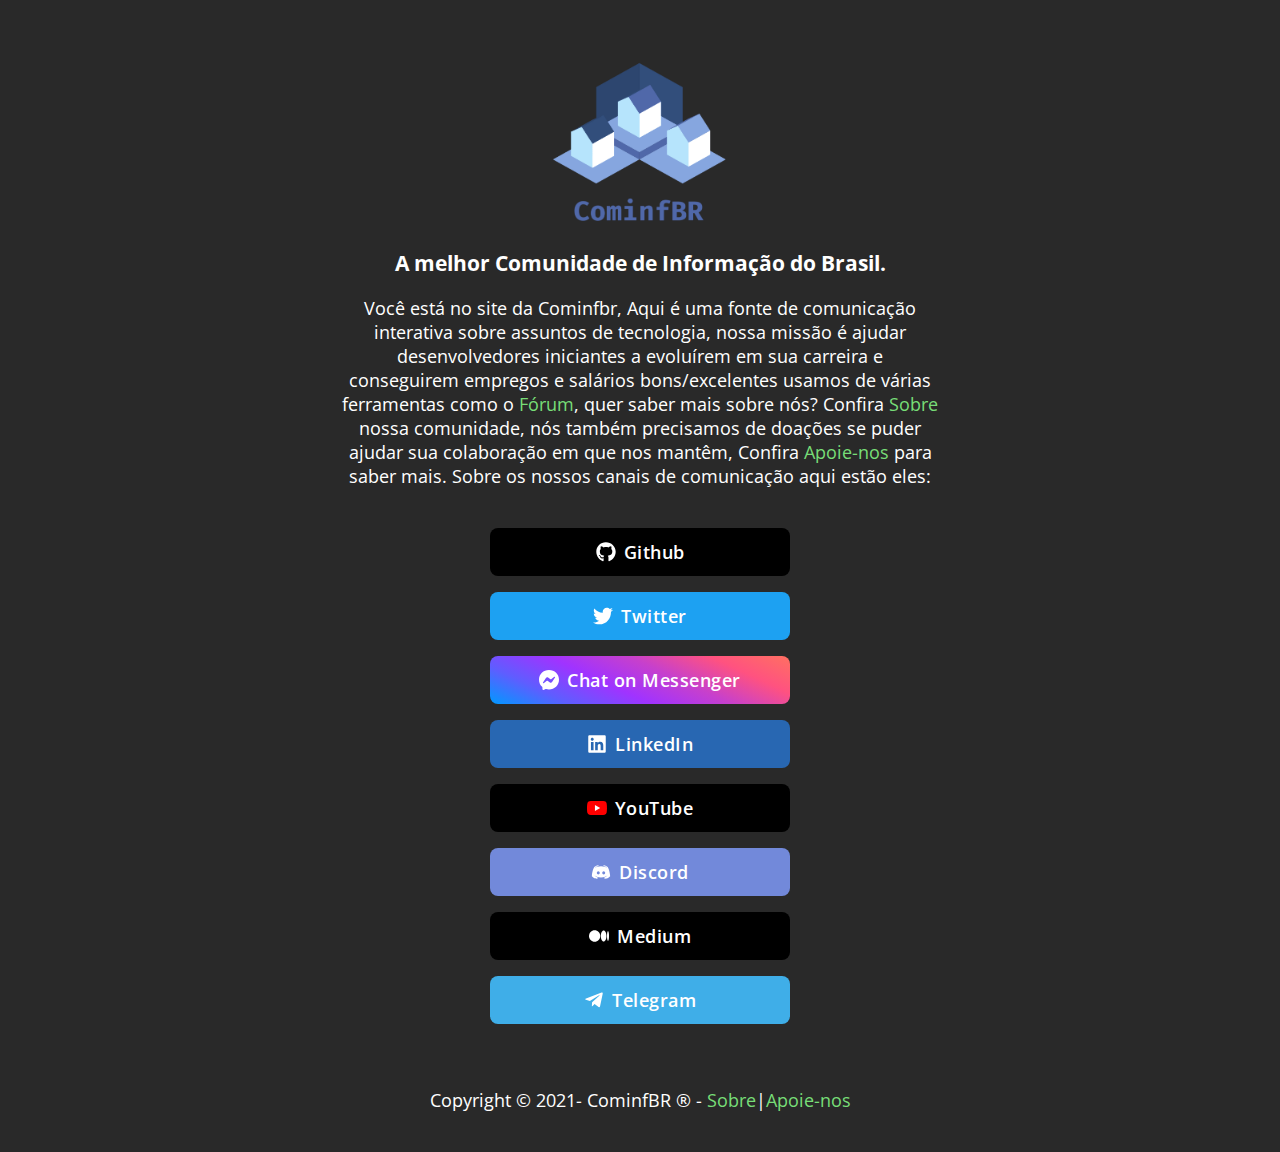
<file: index.html>
<!DOCTYPE html>
<html lang="pt-br">
<head>

  <!-- Page Information
  –––––––––––––––––––––––––––––––––––––––––––––––––– -->
  <meta charset="utf-8">
  <title> CominfBR</title>
  <meta name="description" content="Find us online!">
  <meta name="author" content=" Carlos Vítor">

  <!-- Mobile Specific Metas
  –––––––––––––––––––––––––––––––––––––––––––––––––– -->
  <meta name="viewport" content="width=device-width, initial-scale=1">

  <!-- FONT
  –––––––––––––––––––––––––––––––––––––––––––––––––– -->
  <link href="https://fonts.googleapis.com/css?family=Open+Sans:400,600,800&display=swap" rel="stylesheet">

  <!-- CSS
  –––––––––––––––––––––––––––––––––––––––––––––––––– -->
  <link rel="stylesheet" href="css/normalize.css">
  <link rel="stylesheet" href="css/skeleton-dark.css">
  <link rel="stylesheet" href="css/brands.css">

  <!-- Favicon
  –––––––––––––––––––––––––––––––––––––––––––––––––– -->
  <link rel="icon" type="image/png" href="images/favicon.png">

</head>
<body>

  <!-- Primary Page Layout
  –––––––––––––––––––––––––––––––––––––––––––––––––– -->
  <div class="container">
    <div class="row">
      <div class="column" style="margin-top: 10%">
        <!-- Your Image Here -->
        <img  srcset="images/Logo_teste.png 5x">
       
        <!-- Your Name -->
        <h3> A melhor Comunidade de Informação do Brasil. </h3>

        <!-- Short Bio -->
        <p>
          Você está no site da Cominfbr, Aqui é uma fonte de comunicação interativa sobre assuntos de tecnologia, nossa missão é  ajudar desenvolvedores iniciantes a evoluírem em sua carreira e conseguirem empregos e salários bons/excelentes usamos de várias ferramentas como o <a href="https://github.com/Cominfbr/forum">Fórum</a>,
          quer saber mais sobre nós? Confira <a href="about.html">Sobre</a> nossa comunidade, nós também precisamos de doações se puder ajudar sua colaboração em que nos mantêm, Confira <a href="apoie.html">Apoie-nos</a> para saber mais. Sobre os nossos canais de comunicação aqui estão eles:
        </p>
        
        
        <!-- Replace # with your profile URL. Delete whatever you don't need & create your own brand styles in css/brands.css -->  

        <!-- Github -->
        <a class="button button-github" href="https://github.com/Cominfbr"><img class="icon" src="icons/github.svg">Github</a>
          <br>
        
        <!-- Twitter -->
        <a class="button button-twitter" href="#"><img class="icon" src="icons/twitter.svg">Twitter</a>
          <br>

        <!-- Facebook Messenger -->
        <a class="button button-messenger" href="#"><img class="icon" src="icons/messenger.svg">Chat on Messenger</a>
        <br>   

        <!-- LinkedIn -->
        <a class="button button-linkedin" href="#"><img class="icon" src="icons/linkedin.svg">LinkedIn</a>
          <br>

        <!-- YouTube -->
        <a class="button button-youtube" href="#"><img class="icon" src="icons/youtube.svg">YouTube</a>
          <br> 

        <!-- Discord -->
        <a class="button button-discord" href="#"><img class="icon" src="icons/discord.svg">Discord</a>
        <br>
      
       <!-- Medium -->
        <a class="button button-medium" href="#"><img class="icon" src="icons/medium.svg">Medium</a>
          <br> 

        <!-- Telegram -->
        <a class="button button-telegram" href="#"><img class="icon" src="icons/telegram.svg">Telegram</a>
          <br> 

        <br>
        <br>
        <p align="center"> Copyright &copy; 2021- CominfBR ® - <a href="about.html">Sobre</a>|<a href="apoie.html">Apoie-nos</a></p>
      </div>
    </div>
  </div>
   
</body>
</html>
</file>
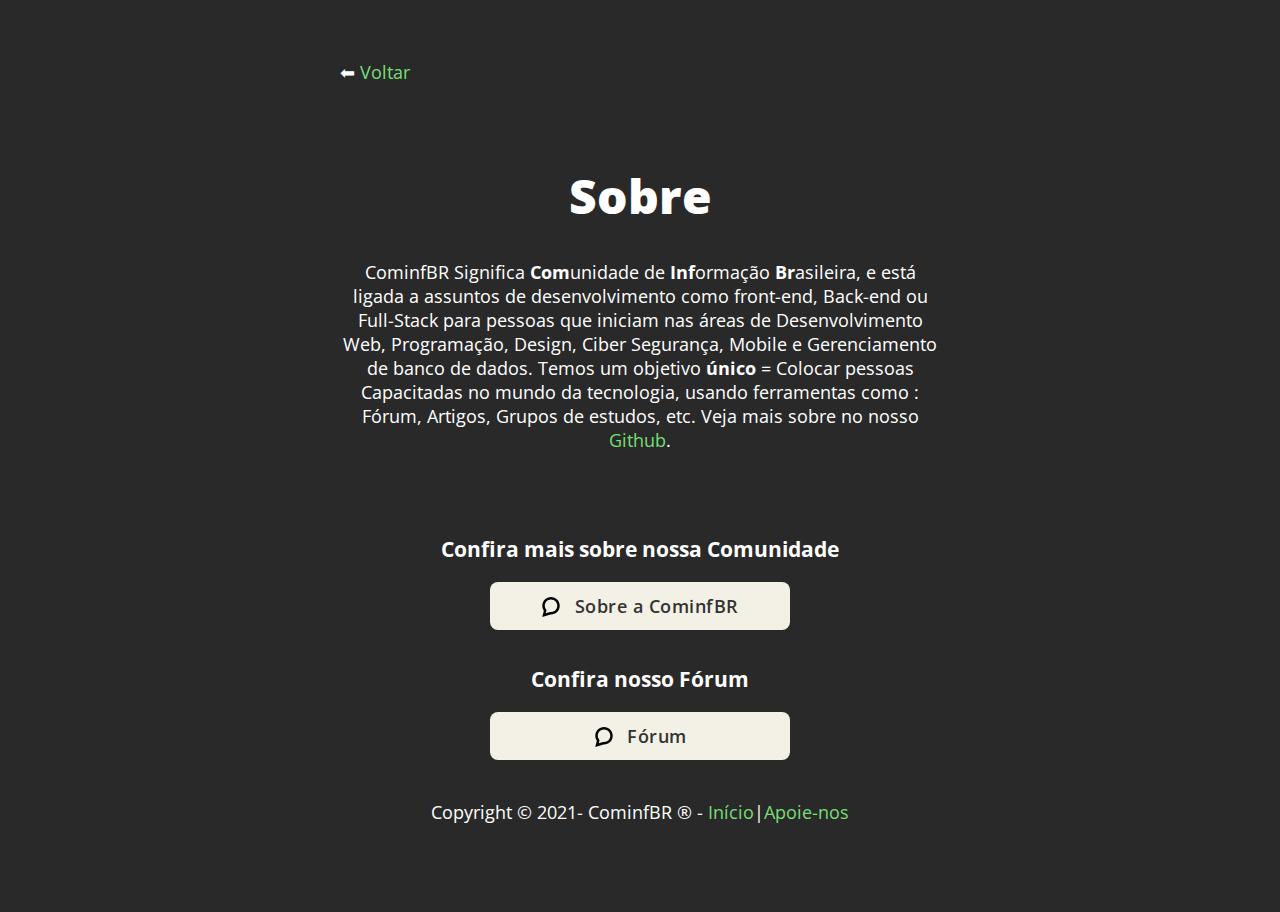
<file: about.html>
<!DOCTYPE html>
<html lang="pt-br">
<head>

  <!-- Page Information
  –––––––––––––––––––––––––––––––––––––––––––––––––– -->
  <meta charset="utf-8">
  <title> Sobre</title>
  <meta name="description" content="Find us online!">
  <meta name="author" content=" Carlos Vítor">

  <!-- Mobile Specific Metas
  –––––––––––––––––––––––––––––––––––––––––––––––––– -->
  <meta name="viewport" content="width=device-width, initial-scale=1">

  <!-- FONT
  –––––––––––––––––––––––––––––––––––––––––––––––––– -->
  <link href="https://fonts.googleapis.com/css?family=Open+Sans:400,600,800&display=swap" rel="stylesheet">

  <!-- CSS
  –––––––––––––––––––––––––––––––––––––––––––––––––– -->
  <link rel="stylesheet" href="css/normalize.css">
  <link rel="stylesheet" href="css/skeleton-dark.css">
  <link rel="stylesheet" href="css/brands.css">

  <!-- Favicon
  –––––––––––––––––––––––––––––––––––––––––––––––––– -->
  <link rel="icon" type="image/png" href="images/favicon.png">

</head>
<body>

  <!-- Primary Page Layout
  –––––––––––––––––––––––––––––––––––––––––––––––––– -->
  <div class="container">
    <div class="row">
      <div class="column" style="margin-top: 10%">
        <!-- Your Image Here -->
        <p align="left"> &#x2B05; <a href="index.html">Voltar</a></p>
        <br>
        <!-- Your Name -->
        <h1> Sobre </h1>

        <!-- Short Bio -->
        <p>
         CominfBR Significa <strong>Com</strong>unidade de <strong>Inf</strong>ormação <strong>Br</strong>asileira, e está ligada a assuntos de desenvolvimento como front-end, Back-end ou Full-Stack para pessoas que iniciam nas áreas de Desenvolvimento Web, Programação, Design, Ciber Segurança,
          Mobile e Gerenciamento de banco de dados.
          Temos um objetivo <strong>único</strong> = Colocar pessoas Capacitadas no mundo da tecnologia, usando ferramentas como : Fórum, Artigos, Grupos de estudos, etc. Veja mais sobre no nosso <a href="https://github.com/cominfBR">Github</a>.
        </p>
        <br>
         <h3> Confira mais sobre nossa Comunidade </h3>

       <!-- Sobre -->
        <a class="button button-goodreads" href="https://github.com/cominfBR/sobre"><img class="icon" src="icons/Forum.svg"> Sobre a CominfBR </a>
        <br>
        <h3> Confira nosso Fórum </h3>

       <!-- Fórum -->
        <a class="button button-goodreads" href="https://github.com/cominfBR/forum"><img class="icon" src="icons/Forum.svg"> Fórum </a>
        <br>
        <br>
        <p>  Copyright &copy; 2021- CominfBR ® - <a href="index.html">Início</a>|<a href="apoie.html">Apoie-nos</a></p>
         <br>
          <br>  
      </div>
    </div>
  </div>

<!-- End Document
  –––––––––––––––––––––––––––––––––––––––––––––––––– -->
</body>
</html>
</file>
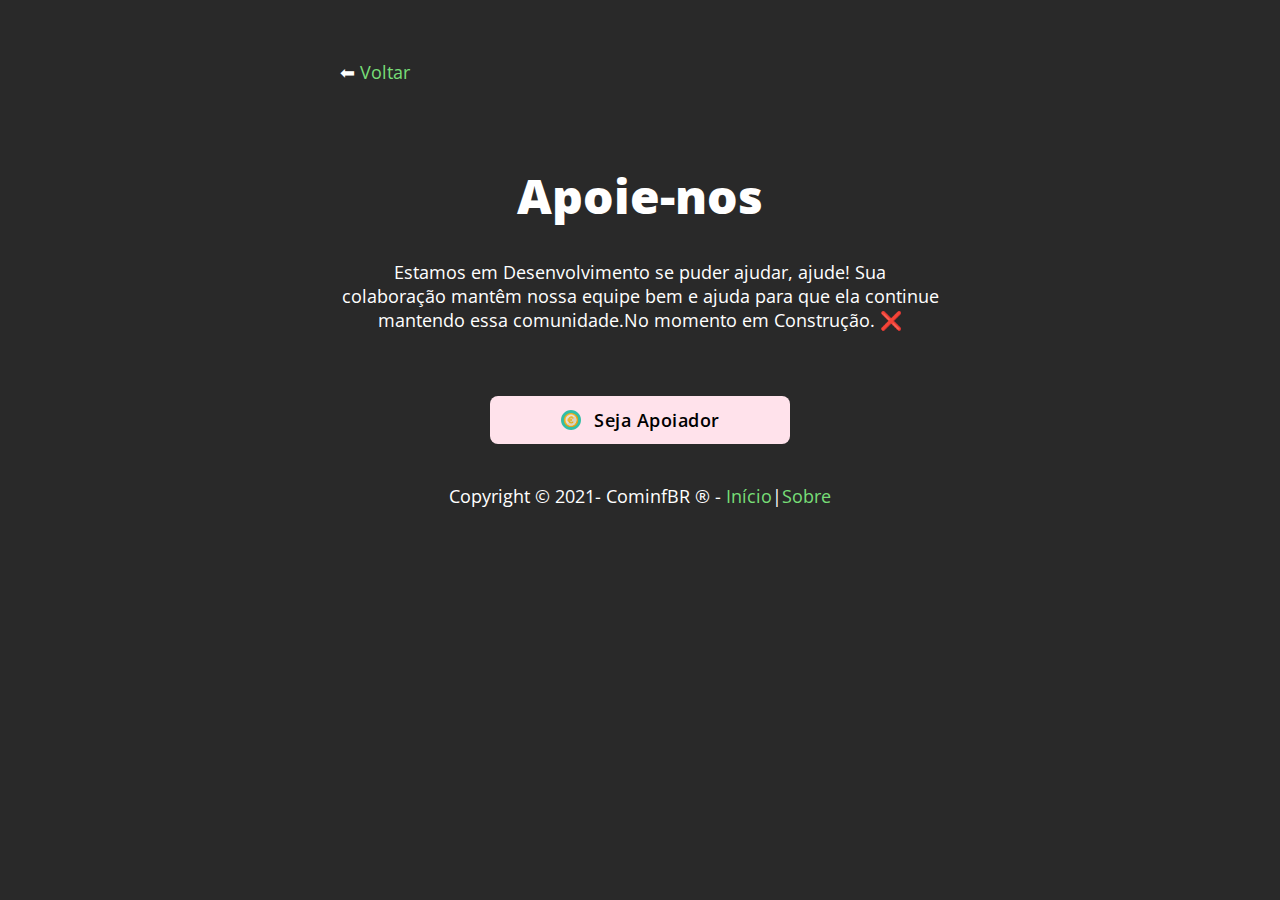
<file: apoie.html>
<!DOCTYPE html>
<html lang="pt-br">
<head>

  <!-- Page Information
  –––––––––––––––––––––––––––––––––––––––––––––––––– -->
  <meta charset="utf-8">
  <title> Apoie-nos </title>
  <meta name="description" content="Find us online!">
  <meta name="author" content=" Carlos Vítor">

  <!-- Mobile Specific Metas
  –––––––––––––––––––––––––––––––––––––––––––––––––– -->
  <meta name="viewport" content="width=device-width, initial-scale=1">

  <!-- FONT
  –––––––––––––––––––––––––––––––––––––––––––––––––– -->
  <link href="https://fonts.googleapis.com/css?family=Open+Sans:400,600,800&display=swap" rel="stylesheet">

  <!-- CSS
  –––––––––––––––––––––––––––––––––––––––––––––––––– -->
  <link rel="stylesheet" href="css/normalize.css">
  <link rel="stylesheet" href="css/skeleton-dark.css">
  <link rel="stylesheet" href="css/brands.css">

  <!-- Favicon
  –––––––––––––––––––––––––––––––––––––––––––––––––– -->
  <link rel="icon" type="image/png" href="images/favicon.png">

</head>
<body>

  <!-- Primary Page Layout
  –––––––––––––––––––––––––––––––––––––––––––––––––– -->
  <div class="container">
    <div class="row">
      <div class="column" style="margin-top: 10%">
        <!-- Your Image Here -->
        <p align="left"> &#x2B05; <a href="index.html">Voltar</a></p>
        <br>
        <!-- Your Name -->
        <h1> Apoie-nos </h1>

        <!-- Short Bio -->
        <p>
        Estamos em Desenvolvimento se puder ajudar, ajude! Sua colaboração mantêm nossa equipe bem e ajuda para que ela continue mantendo essa comunidade.No momento em Construção. ❌
        </p>
        <br>
     
      <!-- Apoie-nos-->
        <a class="button button-pinterest" href="https://github.com/cominfBR/apoie"><img class="icon" src="icons/coin-svgrepo-com.svg"> Seja Apoiador</a>
          <br>
        
        <br>
        <p>  Copyright &copy; 2021- CominfBR ® - <a href="index.html">Início</a>|<a href="about.html">Sobre</a></p>
        <br>
          <br>  
      </div>
    </div>
  </div>

<!-- End Document
  –––––––––––––––––––––––––––––––––––––––––––––––––– -->
</body>
</html>
</file>
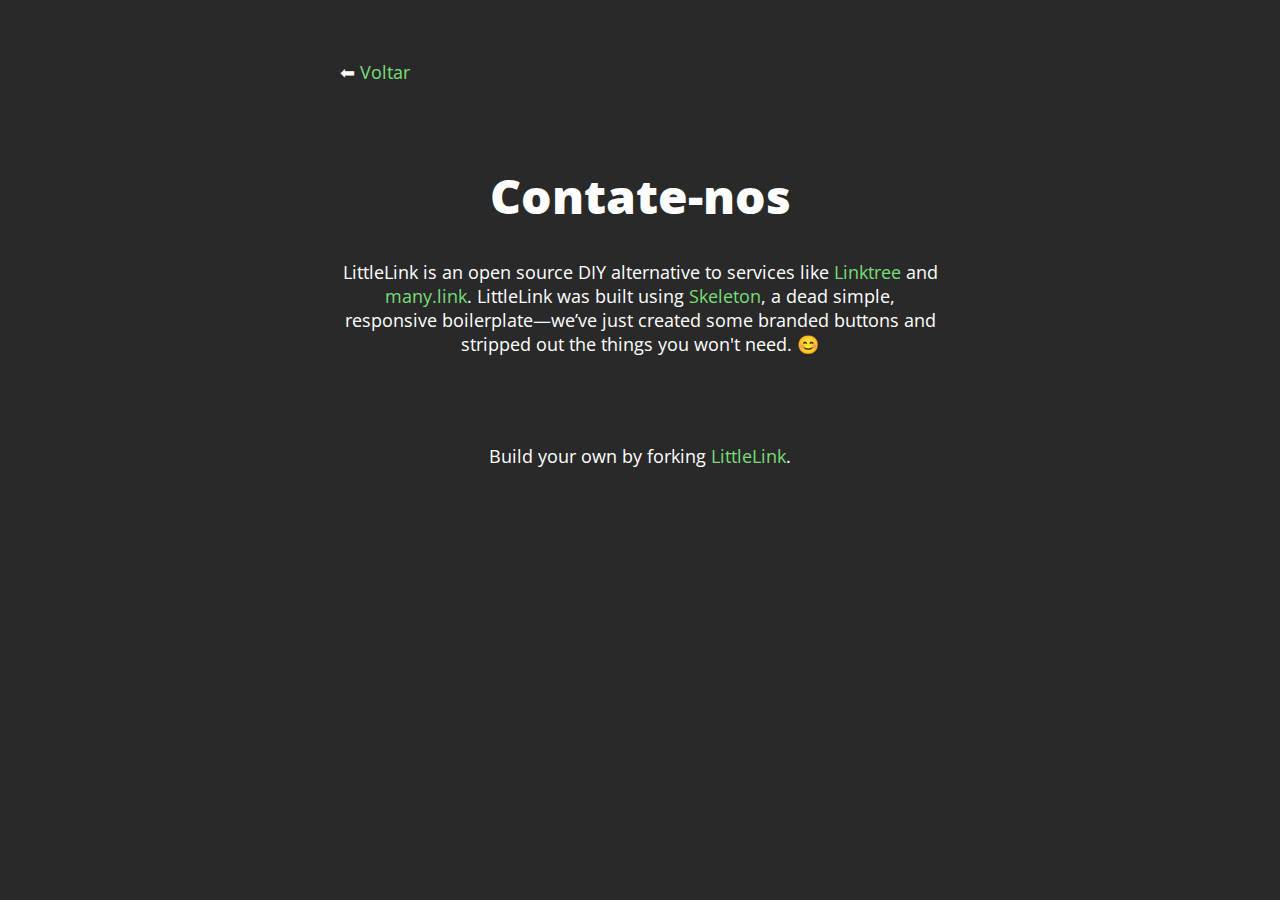
<file: contacts.html>
<!DOCTYPE html>
<html lang="pt-br">
<head>

  <!-- Page Information
  –––––––––––––––––––––––––––––––––––––––––––––––––– -->
  <meta charset="utf-8">
  <title> Contatos </title>
  <meta name="description" content="Find us online!">
  <meta name="author" content="Seth Cottle">

  <!-- Mobile Specific Metas
  –––––––––––––––––––––––––––––––––––––––––––––––––– -->
  <meta name="viewport" content="width=device-width, initial-scale=1">

  <!-- FONT
  –––––––––––––––––––––––––––––––––––––––––––––––––– -->
  <link href="https://fonts.googleapis.com/css?family=Open+Sans:400,600,800&display=swap" rel="stylesheet">

  <!-- CSS
  –––––––––––––––––––––––––––––––––––––––––––––––––– -->
  <link rel="stylesheet" href="css/normalize.css">
  <link rel="stylesheet" href="css/skeleton-dark.css">
  <link rel="stylesheet" href="css/brands.css">

  <!-- Favicon
  –––––––––––––––––––––––––––––––––––––––––––––––––– -->
  <link rel="icon" type="image/png" href="images/avatar.png">

</head>
<body>

  <!-- Primary Page Layout
  –––––––––––––––––––––––––––––––––––––––––––––––––– -->
  <div class="container">
    <div class="row">
      <div class="column" style="margin-top: 10%">
        <!-- Your Image Here -->
        <p align="left"> &#x2B05; <a href="index.html">Voltar</a></p>
        <br>
        <!-- Your Name -->
        <h1> Contate-nos </h1>

        <!-- Short Bio -->
        <p>LittleLink is an open source DIY alternative to services like <a href="https://linktr.ee">Linktree</a> and <a href="https://many.link">many.link</a>. LittleLink was built using <a href="http://www.getskeleton.com">Skeleton</a>, a dead simple, responsive boilerplate—we’ve just created some branded buttons and stripped out the things you won't need. 😊</p>
        <br>
        <br>
        <p>Build your own by forking <a href="https://littlelink.io">LittleLink</a>.</p>
        <br>
        

        
          <br>  
      </div>
    </div>
  </div>

<!-- End Document
  –––––––––––––––––––––––––––––––––––––––––––––––––– -->
</body>
</html>
</file>
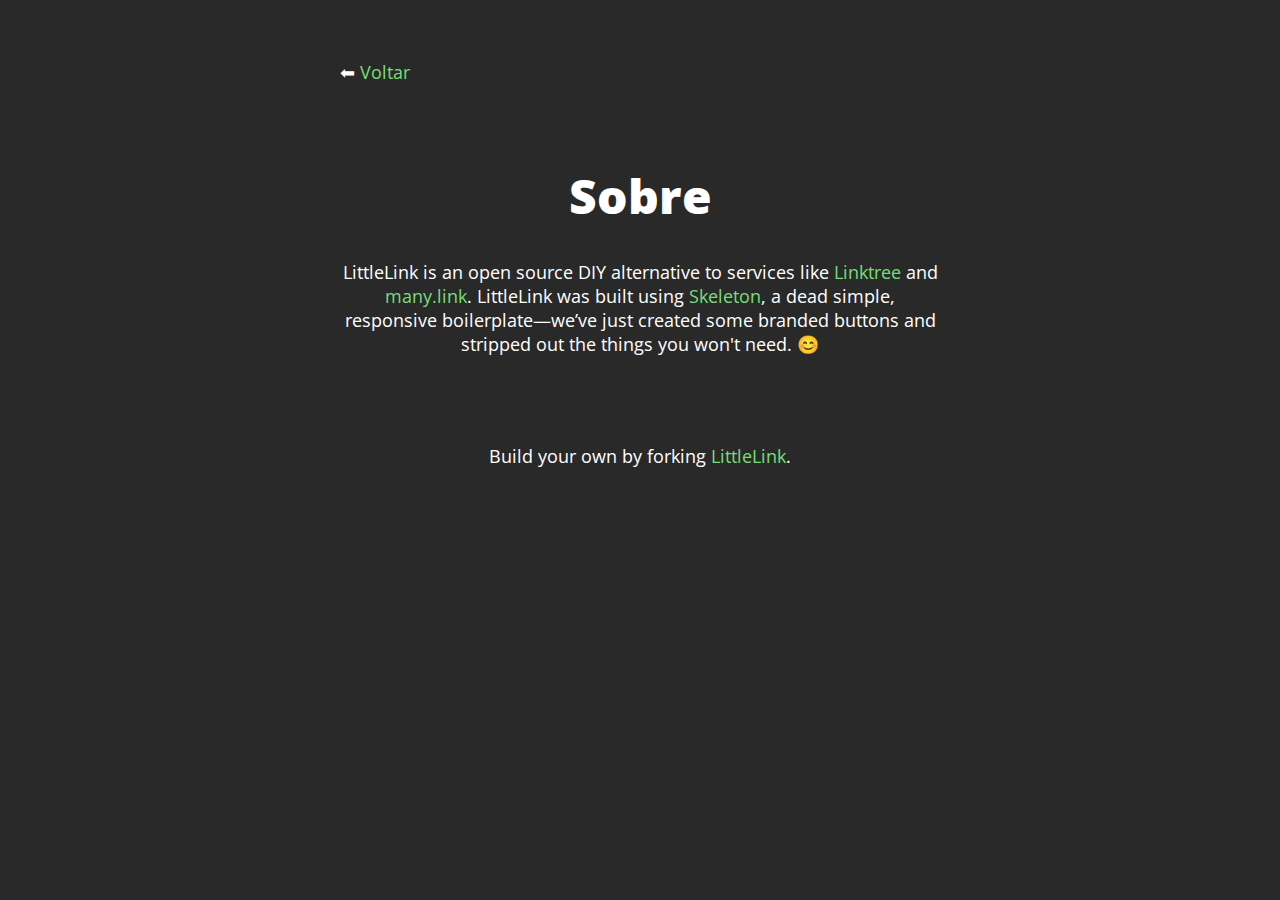
<file: contats.html>
<!DOCTYPE html>
<html lang="pt-br">
<head>

  <!-- Page Information
  –––––––––––––––––––––––––––––––––––––––––––––––––– -->
  <meta charset="utf-8">
  <title> Sobre</title>
  <meta name="description" content="Find us online!">
  <meta name="author" content="Seth Cottle">

  <!-- Mobile Specific Metas
  –––––––––––––––––––––––––––––––––––––––––––––––––– -->
  <meta name="viewport" content="width=device-width, initial-scale=1">

  <!-- FONT
  –––––––––––––––––––––––––––––––––––––––––––––––––– -->
  <link href="https://fonts.googleapis.com/css?family=Open+Sans:400,600,800&display=swap" rel="stylesheet">

  <!-- CSS
  –––––––––––––––––––––––––––––––––––––––––––––––––– -->
  <link rel="stylesheet" href="css/normalize.css">
  <link rel="stylesheet" href="css/skeleton-dark.css">
  <link rel="stylesheet" href="css/brands.css">

  <!-- Favicon
  –––––––––––––––––––––––––––––––––––––––––––––––––– -->
  <link rel="icon" type="image/png" href="images/avatar.png">

</head>
<body>

  <!-- Primary Page Layout
  –––––––––––––––––––––––––––––––––––––––––––––––––– -->
  <div class="container">
    <div class="row">
      <div class="column" style="margin-top: 10%">
        <!-- Your Image Here -->
        <p align="left"> &#x2B05; <a href="index.html">Voltar</a></p>
        <br>
        <!-- Your Name -->
        <h1> Sobre </h1>

        <!-- Short Bio -->
        <p>LittleLink is an open source DIY alternative to services like <a href="https://linktr.ee">Linktree</a> and <a href="https://many.link">many.link</a>. LittleLink was built using <a href="http://www.getskeleton.com">Skeleton</a>, a dead simple, responsive boilerplate—we’ve just created some branded buttons and stripped out the things you won't need. 😊</p>
        <br>
        <br>
        <p>Build your own by forking <a href="https://littlelink.io">LittleLink</a>.</p>
        <br>
        

        
          <br>  
      </div>
    </div>
  </div>

<!-- End Document
  –––––––––––––––––––––––––––––––––––––––––––––––––– -->
</body>
</html>
</file>
<file: css/skeleton-dark.css>
/* Table of contents
––––––––––––––––––––––––––––––––––––––––––––––––––
- Grid
- Base Styles
- Typography
- Links
- Code
- Spacing
- Utilities
*
* You'll find the button css in css/brands.css.
*
*/


/* Grid
–––––––––––––––––––––––––––––––––––––––––––––––––– */
.container {
  position: relative;
  width: 100%;
  max-width: 600px;
  text-align: center;
  margin: 0 auto;
  padding: 0 20px;
  box-sizing: border-box; }
.column {
  position: center;
  width: 100%;
  float: center;
  box-sizing: border-box; }

/* For devices larger than 400px */
@media (min-width: 400px) {
  .container {
    width: 85%;
    padding: 0; }
}

/* For devices larger than 550px */
@media (min-width: 550px) {
  .container {
    width: 80%; }
  .column,
  .columns {
    margin-left: 0; }
  .column:first-child,
  .columns:first-child {
    margin-left: 0; }

}


/* Base Styles
–––––––––––––––––––––––––––––––––––––––––––––––––– */
/* NOTE
html is set to 62.5% so that all the REM measurements throughout Skeleton
are based on 10px sizing. So basically 1.5rem = 15px :) */

html {
  font-size: 100%; }
body {
  background-color: #292929;
  font-size: 18px;
  line-height: 24px;
  font-weight: 400;
  font-family: "Open Sans", "HelveticaNeue", "Helvetica Neue", Helvetica, Arial, sans-serif;
  color: #FFFFFF; }


/* Typography
–––––––––––––––––––––––––––––––––––––––––––––––––– */
h1 {
  margin-top: 0;
  margin-bottom: 16px;
  font-weight: 800; }
h1 { font-size:24px; line-height: 64px; letter-spacing: 0;}


/* Larger than phablet */
@media (min-width: 550px) {
  h1 { font-size: 48px; line-height: 96px;}
}

p {
  margin-top: 0; }


/* Links
–––––––––––––––––––––––––––––––––––––––––––––––––– */
a {
  color: #77dd77; 
  text-decoration: none; }
a:hover {
  color: #77dd77; }


/* Code
–––––––––––––––––––––––––––––––––––––––––––––––––– */
code {
  padding: .2rem .5rem;
  margin: 0 .2rem;
  font-size: 90%;
  color: #000000;
  white-space: nowrap;
  background: #F1F1F1;
  border: 1px solid #E1E1E1;
  border-radius: 4px; }
pre > code {
  display: block;
  padding: 1rem 1.5rem;
  white-space: pre; }

/* Spacing
–––––––––––––––––––––––––––––––––––––––––––––––––– */
button,
.button {
  margin-bottom: 1rem; }
input,
textarea,
select,
fieldset {
  margin-bottom: 1.5rem; }
pre,
blockquote,
dl,
figure,
p,
ol {
  margin-bottom: 2.5rem; }


/* Utilities
–––––––––––––––––––––––––––––––––––––––––––––––––– */
.u-full-width {
  width: 100%;
  box-sizing: border-box; }
.u-max-full-width {
  max-width: 100%;
  box-sizing: border-box; }
.u-pull-right {
  float: right; }
.u-pull-left {
  float: left; }


/* Misc
–––––––––––––––––––––––––––––––––––––––––––––––––– */
hr {
  margin-top: 3rem;
  margin-bottom: 3.5rem;
  border-width: 0;
  border-top: 1px solid #E1E1E1; }
</file>
<file: css/brands.css>
/*
* littlelink.io
* Skeleton V2.0.4
* Copyright 2014, Dave Gamache
* www.getskeleton.com
* Free to use under the MIT license.
* http://www.opensource.org/licenses/mit-license.php
* 12/29/2014
*/

/*
* Built using on:
* Skeleton V2.0.4
* Copyright 2014, Dave Gamache
* www.getskeleton.com
* Free to use under the MIT license.
* http://www.opensource.org/licenses/mit-license.php
* 12/29/2014
*/


/* Table of contents
––––––––––––––––––––––––––––––––––––––––––––––––––

- Buttons
- Brand Styles

*/


/* Buttons
–––––––––––––––––––––––––––––––––––––––––––––––––– */

.button,
button {
  display: inline-block;
  text-decoration: none;
  height: 48px;
  padding: 0 16px;
  text-align: center;
  vertical-align: middle;
  font-size: 18px;
  width: 300px;
  font-weight: 600;
  line-height: 48px;
  letter-spacing: 0.5px;
  white-space: wrap;
  background-color: transparent;
  border-radius: 8px;
  cursor: pointer;
  box-sizing: border-box; }
button:hover,
.button:focus {
  color: #333;
  border-color: #888;
  outline: 0; }
.button.button-primary {
  color: #FFF;
  filter: brightness(90%) }
.button.button-primary:hover,
.button.button-primary:focus {
  color: #FFF;
  filter: brightness(90%) }


/* Brand Icons
–––––––––––––––––––––––––––––––––––––––––––––––––– */

.icon {
  padding: 0px 8px 3.5px 0px;
  vertical-align: middle;
  width: 20px;
  height: 20px;
}


/* Brand Styles
–––––––––––––––––––––––––––––––––––––––––––––––––– */

/* Discord */
.button.button-discord {
  color: #FFFFFF;
  background-color: #7289DA }
.button.button-discord:hover,
.button.button-discord:focus {
  filter: brightness(90%) }

/* Facebook */
.button.button-facebook {
  color: #FFFFFF;
  background-color: #1877f2 }
.button.button-facebook:hover,
.button.button-facebook:focus {
  filter: brightness(90%) }

/* Facebook Messenger */
.button.button-messenger {
  color: #FFFFFF;
  background-image: linear-gradient(25deg,#0099FF, #5F5DFF,#A033FF, #C740CC, #FF5280, #FF7061) }
.button.button-messenger:hover,
.button.button-messenger:focus {
  filter: brightness(90%) }

/* Figma */
.button.button-figma {
  color: #FFFFFF;
  background-color: #000000 }
.button.button-figma:hover,
.button.button-figma:focus {
  filter: brightness(90%) }

/* Github */
.button.button-github {
  color: #FFFFFF;
  background-color: #000000 }
.button.button-github:hover,
.button.button-github:focus {
  filter: brightness(90%) }

/* Goodreads */
.button.button-goodreads {
  color: #333333;
  background-color: #F3F1E6 }
.button.button-goodreads:hover,
.button.button-goodreads:focus {
  filter: brightness(90%) }

/* Instagram */
.button.button-instagram {
  color: #FFFFFF;
  background-image: linear-gradient(-135deg,#1400c8,#b900b4,#f50000) }
.button.button-instagram:hover,
.button.button-instagram:focus {
  filter: brightness(90%) }

/* Kit */
.button.button-kit {
  color: #FFFFFF;
  background-color: #000000 }
.button.button-kit:hover,
.button.button-kit:focus {
  filter: brightness(90%) }

/* LinkedIn */
.button.button-linkedin {
  color: #FFFFFF;
  background-color: #2867B2 }
.button.button-linkedin:hover,
.button.button-linkedin:focus {
  filter: brightness(90%) }

/* Medium */
.button.button-medium {
  color: #FFFFFF;
  background-color: #000000 }
.button.button-medium:hover,
.button.button-medium:focus {
  filter: brightness(90%) }

/* Pinterest */
.button.button-pinterest {
  color: #000000;
  background-color: #FFE2EB }
.button.button-pinterest:hover,
.button.button-pinterest:focus {
  filter: brightness(90%) }

/* Reddit */
.button.button-reddit {
  color: #000000;
  background-color: #D7DFE2 }
.button.button-reddit:hover,
.button.button-reddit:focus {
  filter: brightness(90%) }

/* Skoob */
.button.button-skoob {
  color: #FFFFFF;
  background-color: #3189C8 }
.button.button-skoob:hover,
.button.button-skoob:focus {
  filter: brightness(90%) }

/* Snapchat */
.button.button-snapchat {
  color: #000000;
  background-color: #fffc00 }
.button.button-snapchat:hover,
.button.button-snapchat:focus {
  filter: brightness(90%) }

/* SoundCloud */
.button.button-soundcloud {
  color: #FFFFFF;
  background-color: #ff5500 }
.button.button-soundcloud:hover,
.button.button-soundcloud:focus {
  filter: brightness(90%) }

/* Spotify */
.button.button-spotify {
  color: #FFFFFF;
  background-color: #000000 }
.button.button-spotify:hover,
.button.button-spotify:focus {
  filter: brightness(90%) }

/* Steam */
.button.button-steam {
  color: #FFFFFF;
  background-color: #171a21 }
.button.button-steam:hover,
.button.button-steam:focus {
  filter: brightness(90%) }
  
/* Telegram */
.button.button-telegram {
  color: #FFFFFF;
  background-color: #3faee8 }
.button.button-telegram:hover,
.button.button-telegram:focus {
  filter: brightness(90%) }

/* Tumblr */
.button.button-tumblr {
  color: #FFFFFF;
  background-color: #131313 }
.button.button-tumblr:hover,
.button.button-tumblr:focus {
  filter: brightness(90%) }

/* Twitch */
.button.button-twitch {
  color: #FFFFFF;
  background-color: #9146ff }
.button.button-twitch:hover,
.button.button-twitch:focus {
  filter: brightness(90%) }

/* Twitter */
.button.button-twitter {
  color: #FFFFFF;
  background-color: #1DA1F2 }
.button.button-twitter:hover,
.button.button-twitter:focus {
  filter: brightness(90%) }

/* Vimeo */
.button.button-vimeo {
  color: #FFFFFF;
  background-color: #1ab7ea }
.button.button-vimeo:hover,
.button.button-vimeo:focus {
  filter: brightness(90%) }

/* YouTube */
.button.button-youtube {
  color: #FFFFFF;
  background-color:  #000000 }
.button.button-youtube:hover,
.button.button-youtube:focus {
  filter: brightness(90%) }

/* Wordpress */
.button.button-wordpress {
  color: #FFFFFF;
  background-color: #21759b }
.button.button-wordpress:hover,
.button.button-wordpress:focus {
  filter: brightness(90%) }
</file>
